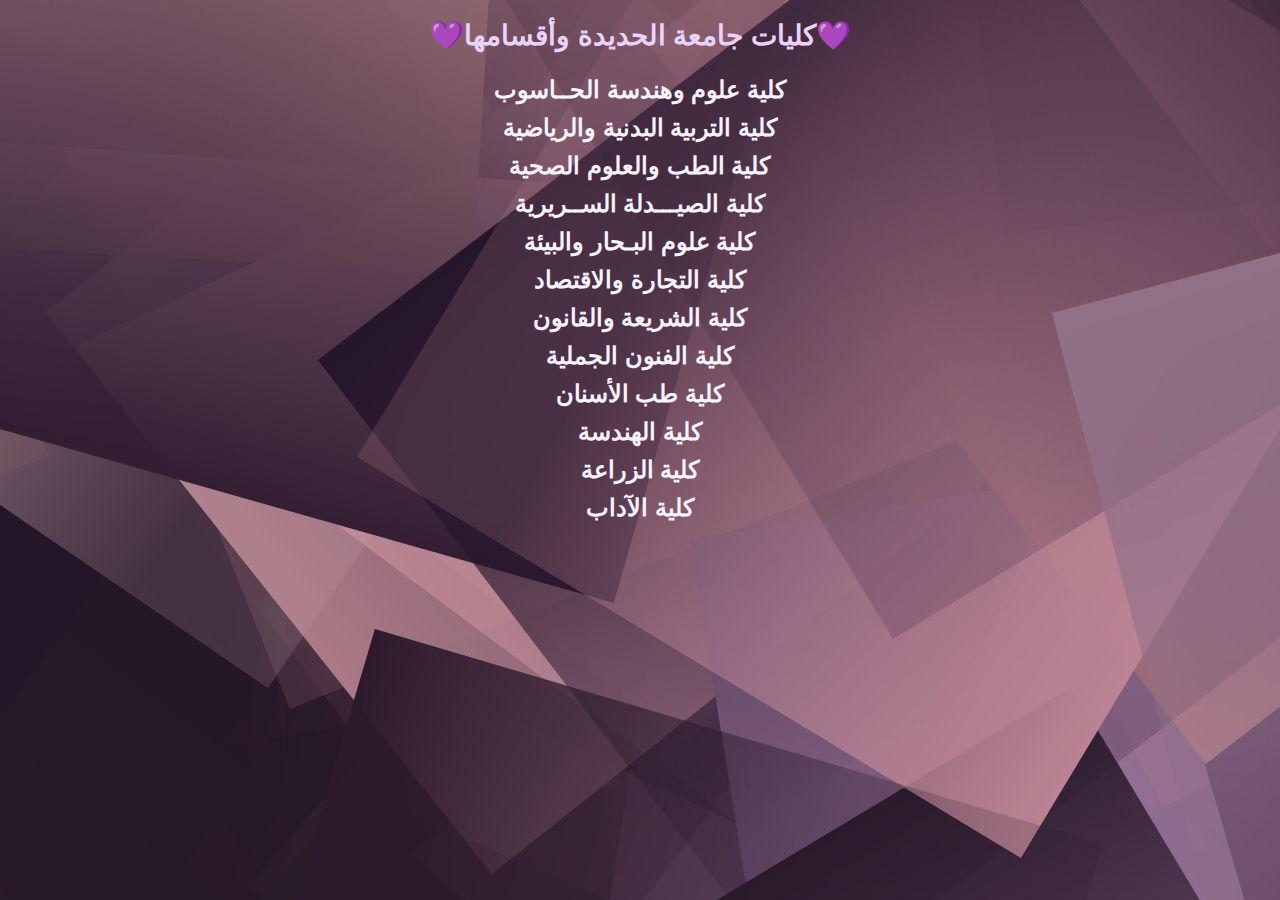
<file: index.html>
<!DOCTYPE html>
<html lang="en">
  <head>
    <meta charset="UTF-8" />
    <meta name="viewport" content="width=device-width, initial-scale=1.0" />
    <title>جامعة الحديدة</title>
    <link rel="stylesheet" href="style.css">
  </head>
  <body dir="rtl">
    <header>  <h1>💜كليات جامعة الحديدة وأقسامها💜</h1> </header>
 <ul>
<li><a href="ComputerScienceAndEngineering.html">كلية علوم وهندسة الحــاسوب</a></li>
<li><a href="PhysicalEducationAndSport.html">كلية التربية البدنية والرياضية</a></li>
<li><a href="MedicineAndHealthSciences.html">كلية الطب والعلوم الصحية </a></li>
<li><a href="ClinicalPharmacy.html">كلية الصيـــدلة الســريرية</a></li>
<li><a href="MarineScienceAndEnvironment.html">كلية علوم البـحار والبيئة</a></li>
<li><a href="CommerceAndEconomics.html">كلية التجارة والاقتصاد</a></li>
<li><a href="ShariaAndLaw.html">كلية الشريعة والقانون</a></li>
<li><a href="FineArts.html">كلية الفنون الجملية</a></li>
<li><a href="Dentistry.html">كلية طب الأسنان</a></li>
<li><a href="Engineering.html">كلية الهندسة</a></li>
<li><a href="Agriculture.html">كلية الزراعة</a></li>
<li><a href="Arts.html">كلية الآداب</a></li>   
</ul>
  </body>
</html>
</file>
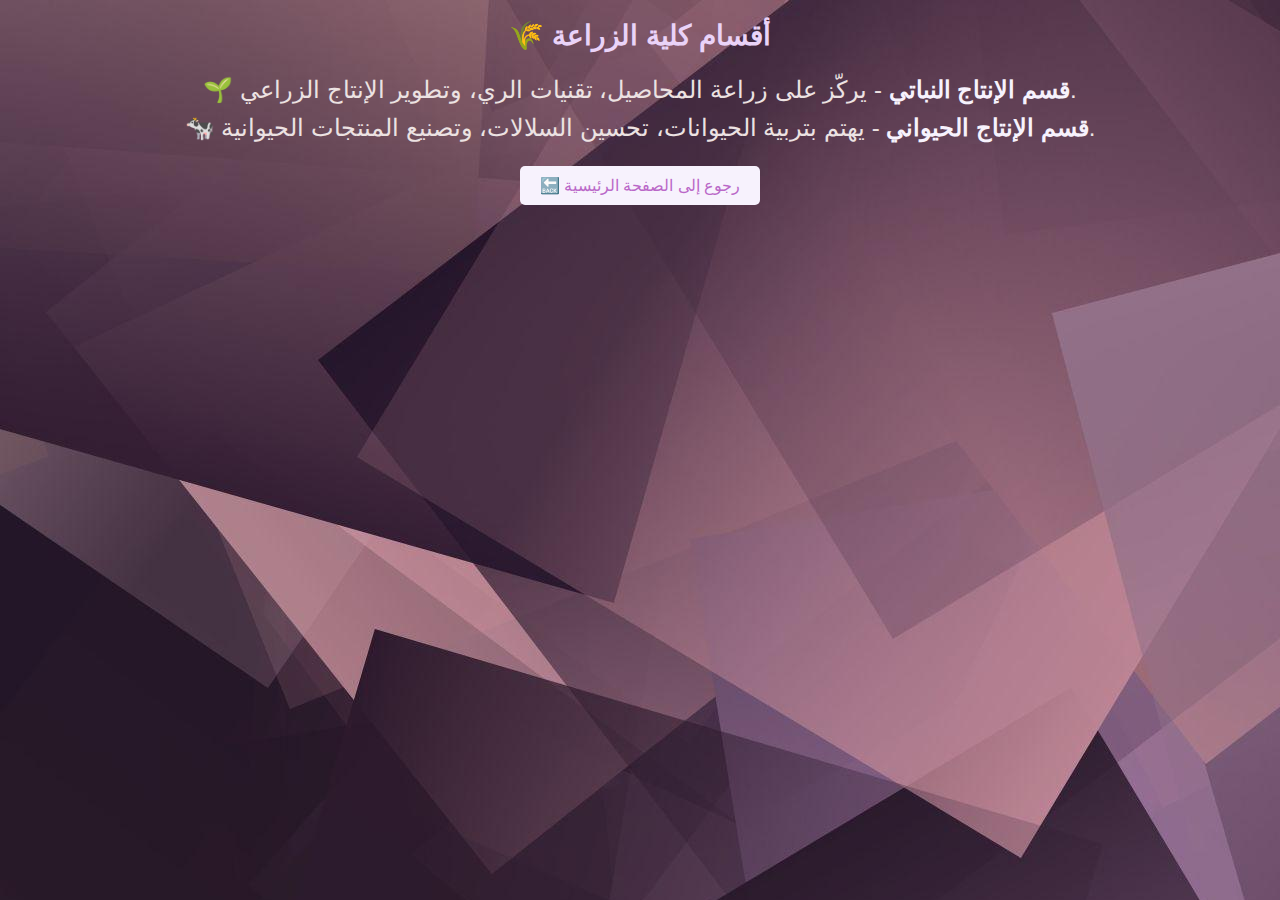
<file: Agriculture.html>
<!DOCTYPE html>
<html lang="en">
<head>
    <meta charset="UTF-8">
    <meta name="viewport" content="width=device-width, initial-scale=1.0">
    <link rel="stylesheet" href="style.css">
    <title>Agriculture</title>
</head>
<body>
 
    <h1>🌾 أقسام كلية الزراعة</h1>

    <ul>
        <li>
            <a href="#">🌱 قسم الإنتاج النباتي</a>  
            - يركّز على زراعة المحاصيل، تقنيات الري، وتطوير الإنتاج الزراعي.
        </li>
        <li>
            <a href="#">🐄 قسم الإنتاج الحيواني</a>  
            - يهتم بتربية الحيوانات، تحسين السلالات، وتصنيع المنتجات الحيوانية.
        </li>
    </ul>

    <a href="index.html">
        <button>🔙 رجوع إلى الصفحة الرئيسية</button>
    </a>

</body>
</html>
</file>
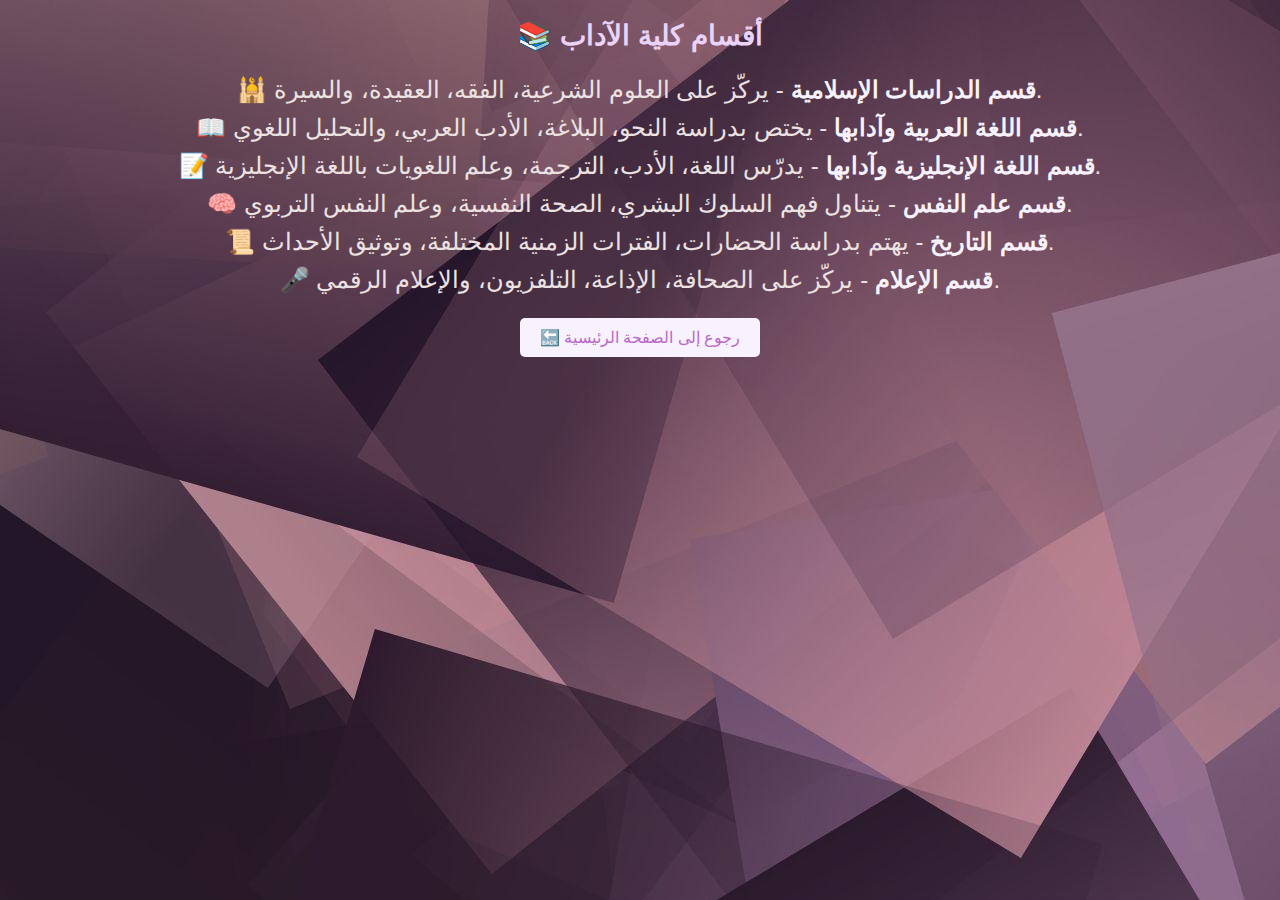
<file: Arts.html>
<!DOCTYPE html>
<html lang="en">
<head>
    <meta charset="UTF-8">
    <meta name="viewport" content="width=device-width, initial-scale=1.0">
    <link rel="stylesheet" href="style.css">

    <title>Arts</title>
</head>
<body>
    <h1>📚 أقسام كلية الآداب</h1>

    <ul>
        <li>
            <a href="#">🕌 قسم الدراسات الإسلامية</a>  
            - يركّز على العلوم الشرعية، الفقه، العقيدة، والسيرة.
        </li>
        <li>
            <a href="#">📖 قسم اللغة العربية وآدابها</a>  
            - يختص بدراسة النحو، البلاغة، الأدب العربي، والتحليل اللغوي.
        </li>
        <li>
            <a href="#">📝 قسم اللغة الإنجليزية وآدابها</a>  
            - يدرّس اللغة، الأدب، الترجمة، وعلم اللغويات باللغة الإنجليزية.
        </li>
        <li>
            <a href="#">🧠 قسم علم النفس</a>  
            - يتناول فهم السلوك البشري، الصحة النفسية، وعلم النفس التربوي.
        </li>
        <li>
            <a href="#">📜 قسم التاريخ</a>  
            - يهتم بدراسة الحضارات، الفترات الزمنية المختلفة، وتوثيق الأحداث.
        </li>
        <li>
            <a href="#">🎤 قسم الإعلام</a>  
            - يركّز على الصحافة، الإذاعة، التلفزيون، والإعلام الرقمي.
        </li>
    </ul>

    <a href="index.html">
        <button>🔙 رجوع إلى الصفحة الرئيسية</button>
    </a>

</body>
</html>
</file>
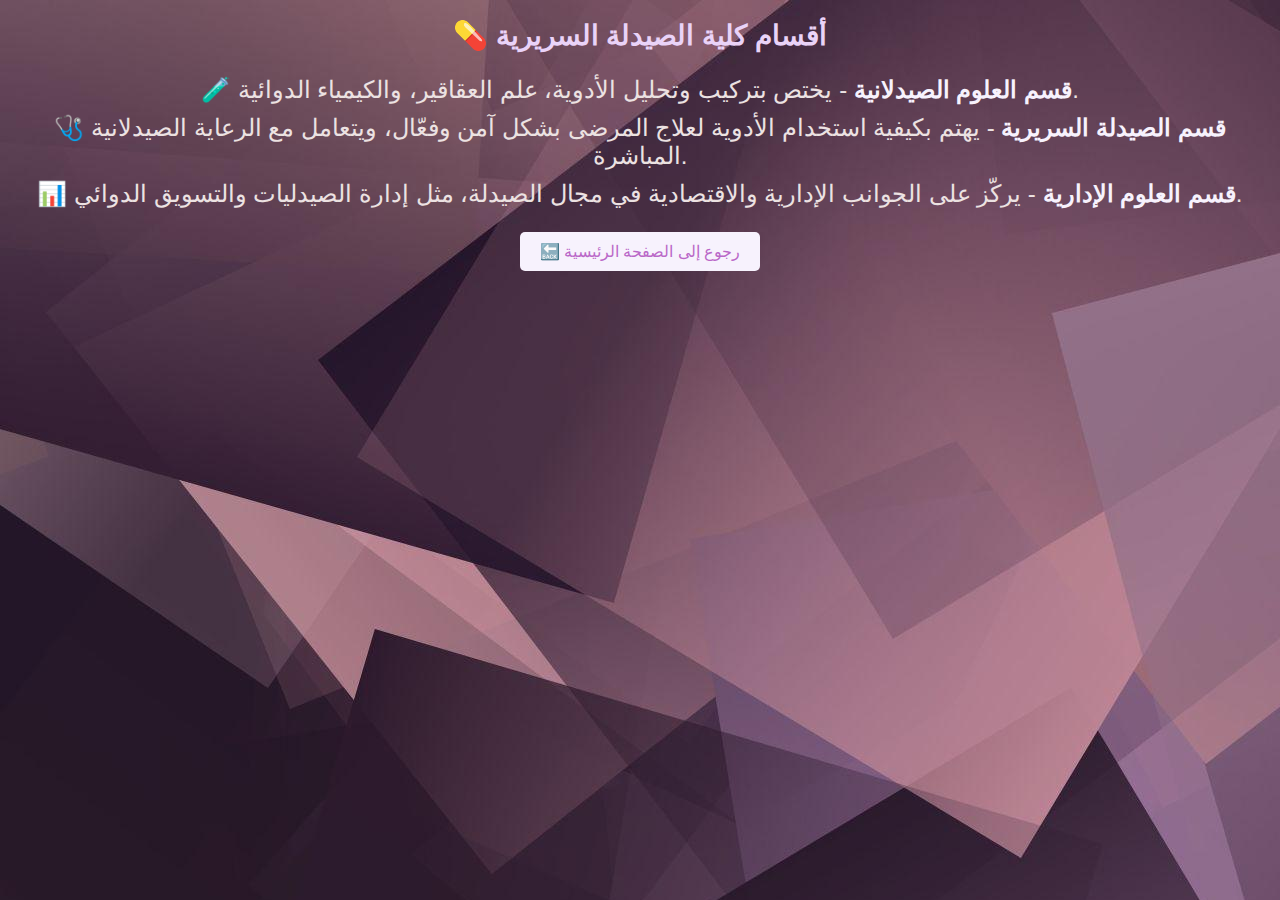
<file: ClinicalPharmacy.html>
<!DOCTYPE html>
<html lang="en">
<head>
    <meta charset="UTF-8">
    <meta name="viewport" content="width=device-width, initial-scale=1.0">
    <link rel="stylesheet" href="style.css">
    <title>Clinical Pharmacy</title>
</head>
<body>
    <h1>💊 أقسام كلية الصيدلة السريرية</h1>

    <ul>
        <li>
            <a href="#">🧪 قسم العلوم الصيدلانية</a>  
            - يختص بتركيب وتحليل الأدوية، علم العقاقير، والكيمياء الدوائية.
        </li>
        <li>
            <a href="#">🩺 قسم الصيدلة السريرية</a>  
            - يهتم بكيفية استخدام الأدوية لعلاج المرضى بشكل آمن وفعّال، ويتعامل مع الرعاية الصيدلانية المباشرة.
        </li>
        <li>
            <a href="#">📊 قسم العلوم الإدارية</a>  
            - يركّز على الجوانب الإدارية والاقتصادية في مجال الصيدلة، مثل إدارة الصيدليات والتسويق الدوائي.
        </li>
    </ul>

    <a href="index.html">
        <button>🔙 رجوع إلى الصفحة الرئيسية</button>
    </a>

</body>
</html>
</file>
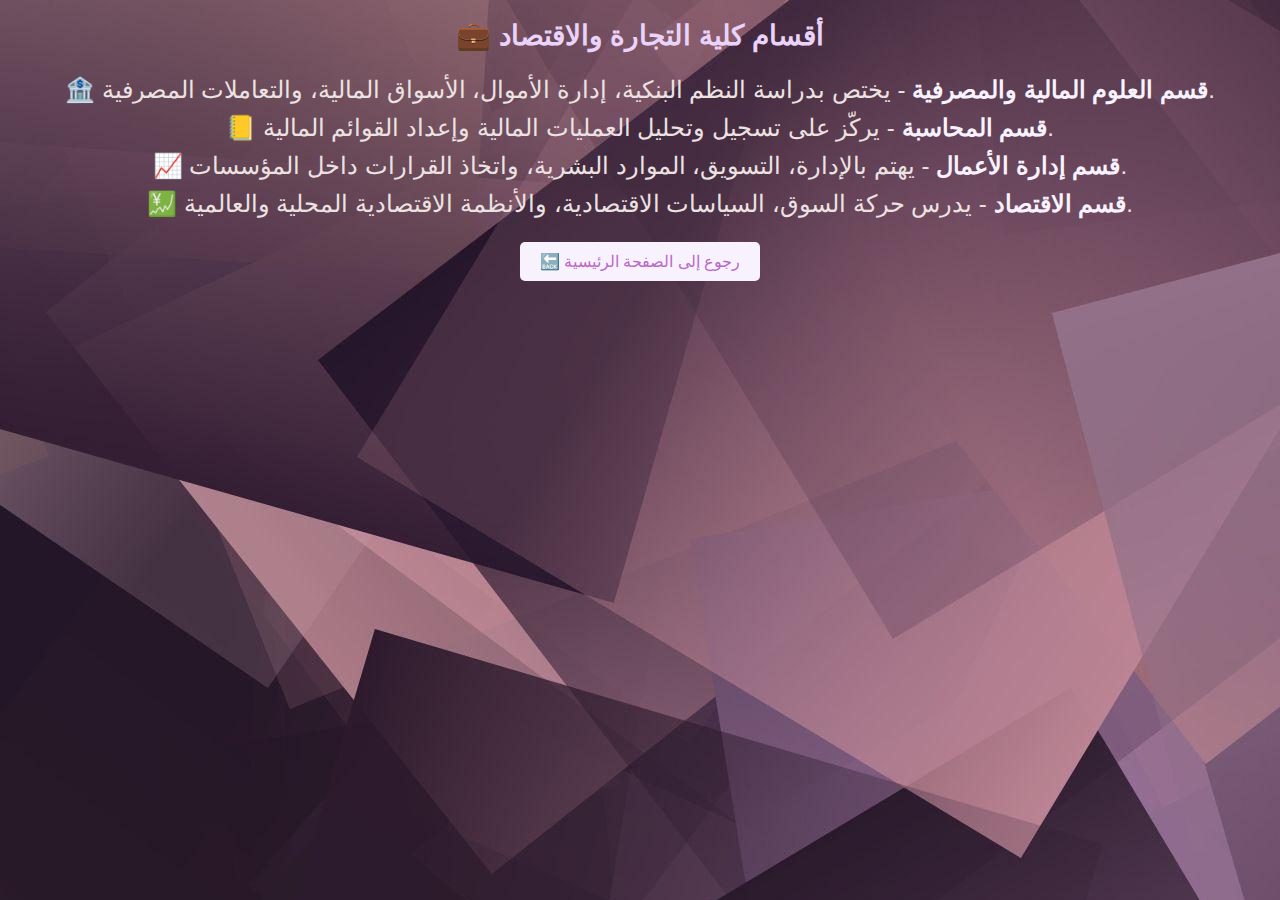
<file: CommerceAndEconomics.html>
<!DOCTYPE html>
<html lang="en">
<head>
    <meta charset="UTF-8">
    <meta name="viewport" content="width=device-width, initial-scale=1.0">
    <link rel="stylesheet" href="style.css">

    <title>Commerce And Economics</title>
</head>
<body>
    <h1>💼 أقسام كلية التجارة والاقتصاد</h1>

    <ul>
        <li>
            <a href="#">🏦 قسم العلوم المالية والمصرفية</a>  
            - يختص بدراسة النظم البنكية، إدارة الأموال، الأسواق المالية، والتعاملات المصرفية.
        </li>
        <li>
            <a href="#">📒 قسم المحاسبة</a>  
            - يركّز على تسجيل وتحليل العمليات المالية وإعداد القوائم المالية.
        </li>
        <li>
            <a href="#">📈 قسم إدارة الأعمال</a>  
            - يهتم بالإدارة، التسويق، الموارد البشرية، واتخاذ القرارات داخل المؤسسات.
        </li>
        <li>
            <a href="#">💹 قسم الاقتصاد</a>  
            - يدرس حركة السوق، السياسات الاقتصادية، والأنظمة الاقتصادية المحلية والعالمية.
        </li>
    </ul>

    <a href="index.html">
        <button>🔙 رجوع إلى الصفحة الرئيسية</button>
    </a>

</body>
</html>
</file>
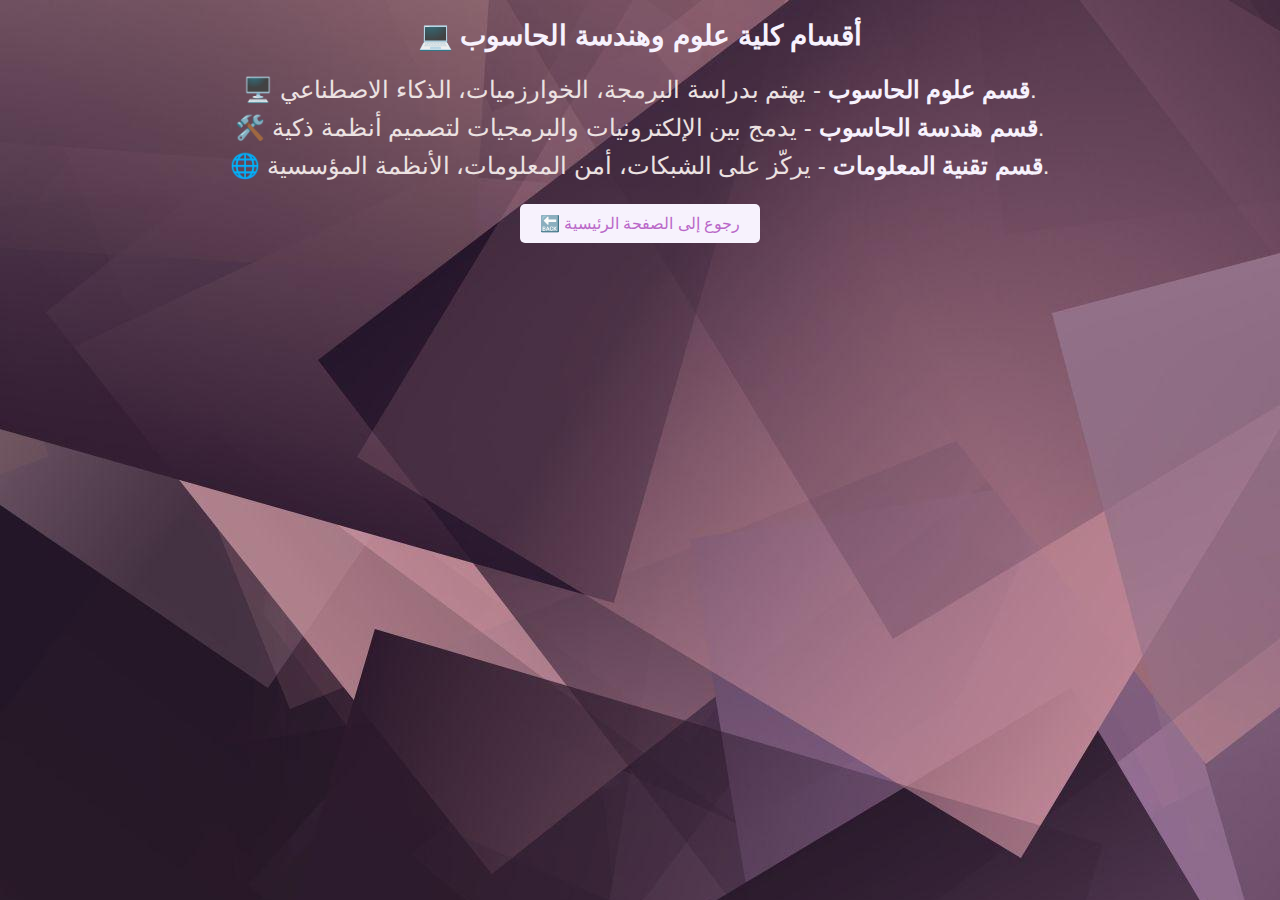
<file: ComputerScienceAndEngineering.html>
<!DOCTYPE html>
<html lang="en">
<head>
    <meta charset="UTF-8">
    <meta name="viewport" content="width=device-width, initial-scale=1.0">
    <link rel="stylesheet" href="style.css">
    <title>Computer Science And Engineering</title>
</head>
<body>
    <h1><a href="https://csae.hoduniv.net.ye/">💻 أقسام كلية علوم وهندسة الحاسوب</a></h1>

    <ul>
        <li><a href="#">🖥️ قسم علوم الحاسوب</a> - يهتم بدراسة البرمجة، الخوارزميات، الذكاء الاصطناعي.</li>
        <li><a href="#">🛠️ قسم هندسة الحاسوب</a> - يدمج بين الإلكترونيات والبرمجيات لتصميم أنظمة ذكية.</li>
        <li><a href="#">🌐 قسم تقنية المعلومات</a> - يركّز على الشبكات، أمن المعلومات، الأنظمة المؤسسية.</li>
    </ul>

    <a href="index.html"><button>🔙 رجوع إلى الصفحة الرئيسية</button></a>

</body>
</html>
</file>
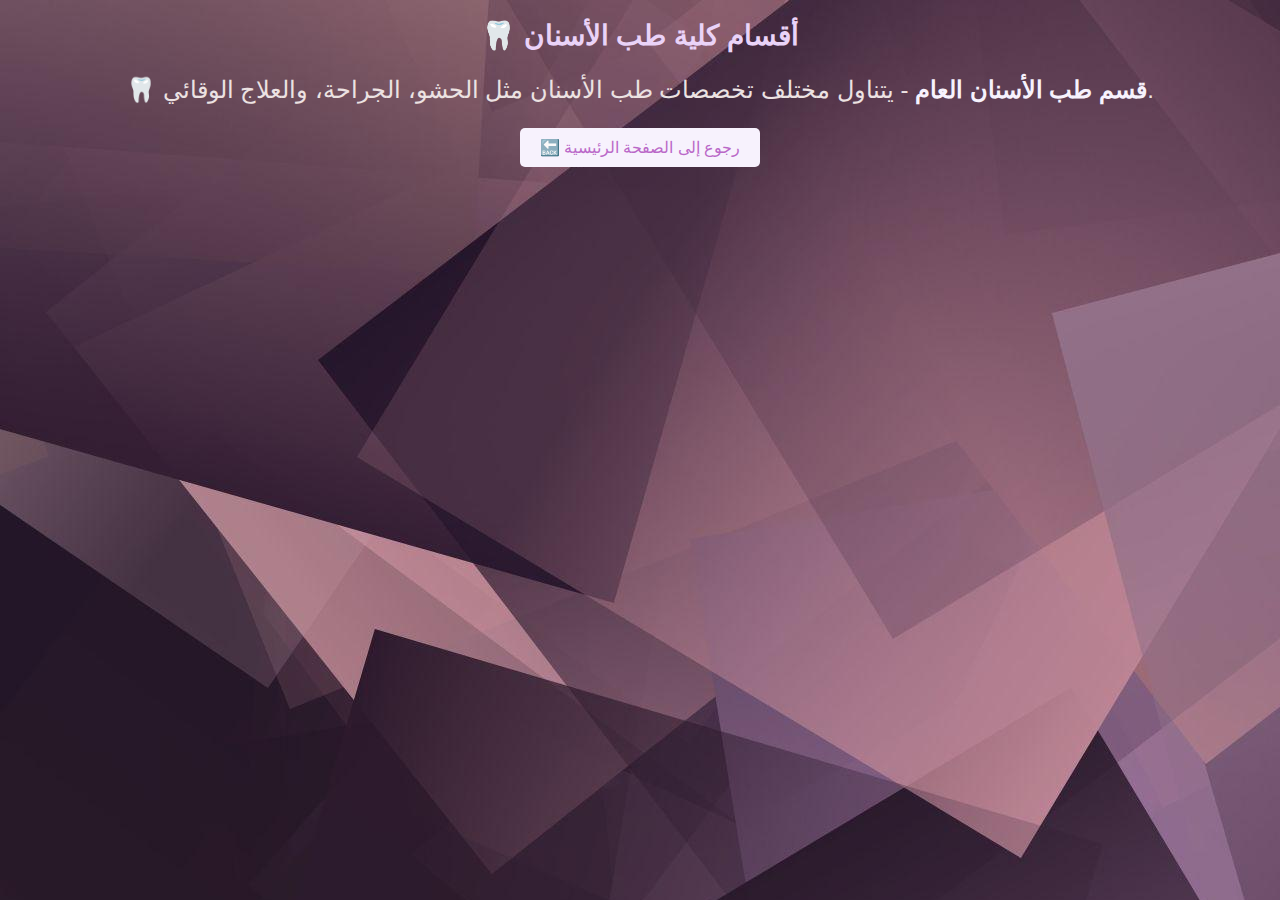
<file: Dentistry.html>
<!DOCTYPE html>
<html lang="en">
<head>
    <meta charset="UTF-8">
    <meta name="viewport" content="width=device-width, initial-scale=1.0">
    <link rel="stylesheet" href="style.css">

    <title>Dentistry</title>
</head>
<body>
    <h1>🦷 أقسام كلية طب الأسنان</h1>

    <ul>
        <li>
            <a href="#">🦷 قسم طب الأسنان العام</a>  
            - يتناول مختلف تخصصات طب الأسنان مثل الحشو، الجراحة، والعلاج الوقائي.
        </li>
    </ul>

    <a href="index.html">
        <button>🔙 رجوع إلى الصفحة الرئيسية</button>
    </a>
</body>
</html>
</file>
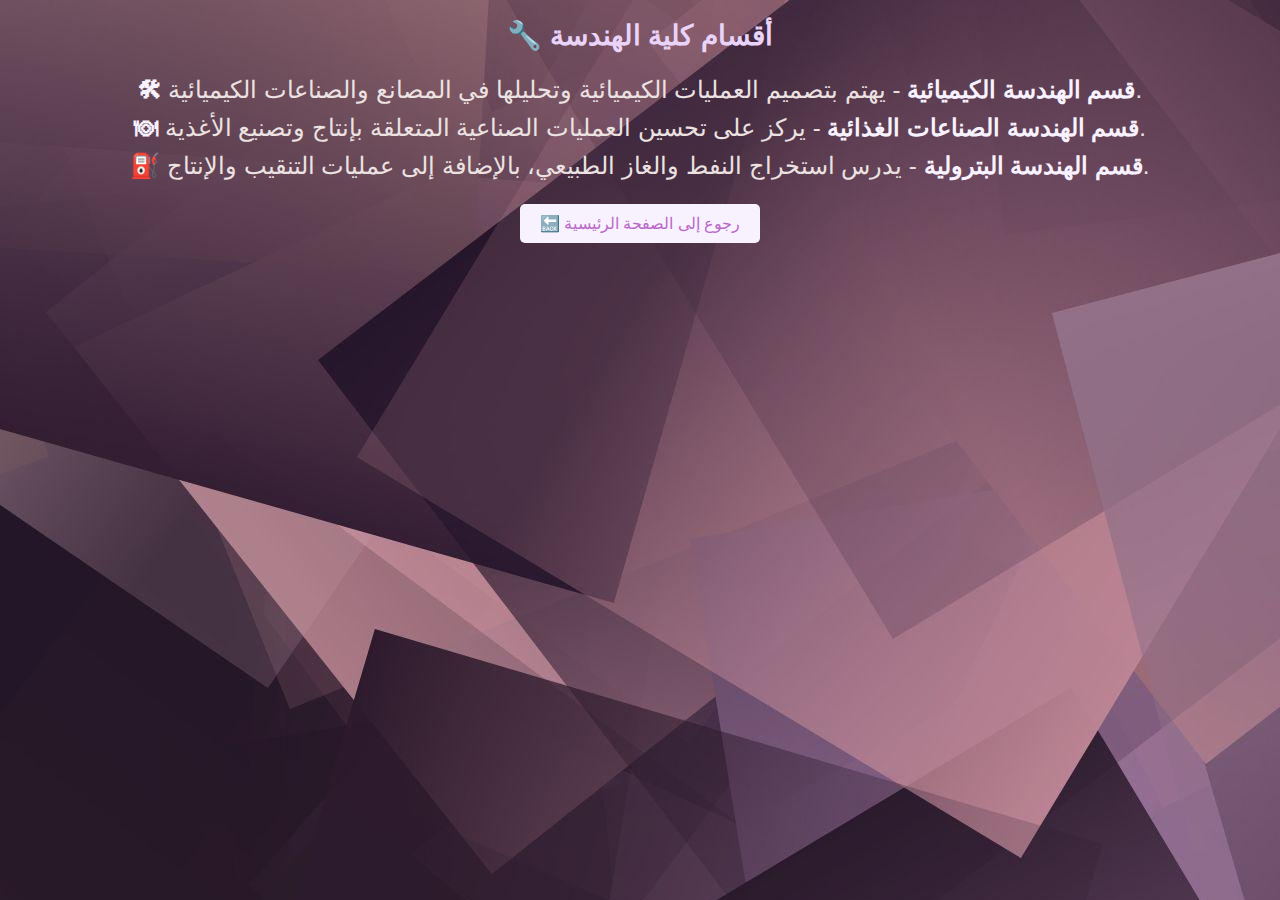
<file: Engineering.html>
<!DOCTYPE html>
<html lang="en">
<head>
    <meta charset="UTF-8">
    <meta name="viewport" content="width=device-width, initial-scale=1.0">
    <link rel="stylesheet" href="style.css">

    <title>Engineering</title>
</head>
<body>
    <h1>🔧 أقسام كلية الهندسة</h1>

    <ul>
        <li>
            <a href="#">🛠 قسم الهندسة الكيميائية</a>  
            - يهتم بتصميم العمليات الكيميائية وتحليلها في المصانع والصناعات الكيميائية.
        </li>
        <li>
            <a href="#">🍽 قسم الهندسة الصناعات الغذائية</a>  
            - يركز على تحسين العمليات الصناعية المتعلقة بإنتاج وتصنيع الأغذية.
        </li>
        <li>
            <a href="#">⛽ قسم الهندسة البترولية</a>  
            - يدرس استخراج النفط والغاز الطبيعي، بالإضافة إلى عمليات التنقيب والإنتاج.
        </li>
    </ul>

    <a href="index.html">
        <button>🔙 رجوع إلى الصفحة الرئيسية</button>
    </a>

</body>
</html>
</file>
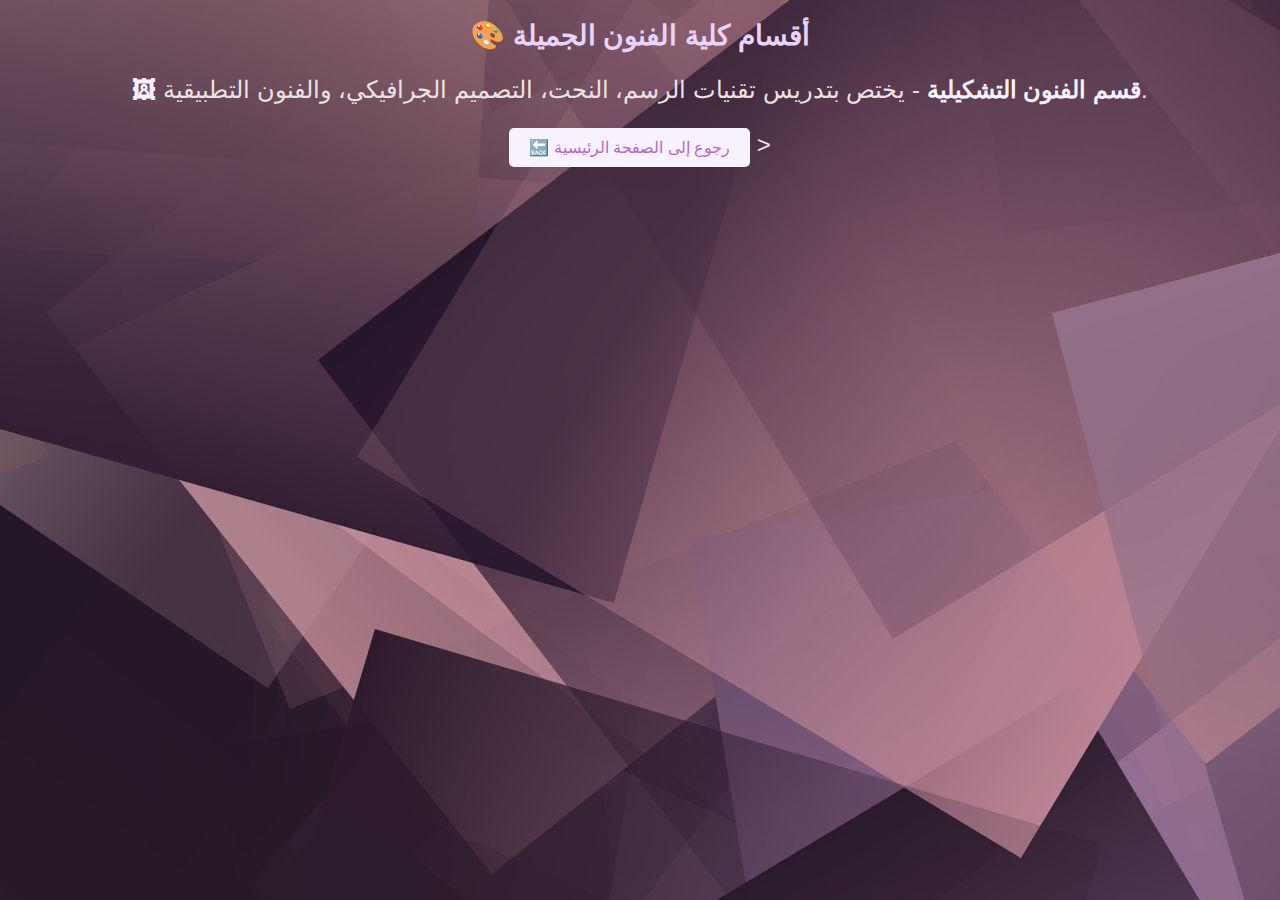
<file: FineArts.html>
<!DOCTYPE html>
<html lang="en">
<head>
    <meta charset="UTF-8">
    <meta name="viewport" content="width=device-width, initial-scale=1.0">
    <link rel="stylesheet" href="style.css">

    <title>Fine Arts</title>
</head>
<body>
    <h1>🎨 أقسام كلية الفنون الجميلة</h1>

    <ul>
        <li>
            <a href="#">🖼 قسم الفنون التشكيلية</a>  
            - يختص بتدريس تقنيات الرسم، النحت، التصميم الجرافيكي، والفنون التطبيقية.
        </li>
    </ul>

    <a href="index.html">
        <button>🔙 رجوع إلى الصفحة الرئيسية</button>
    </a>>
</body>
</html>
</file>
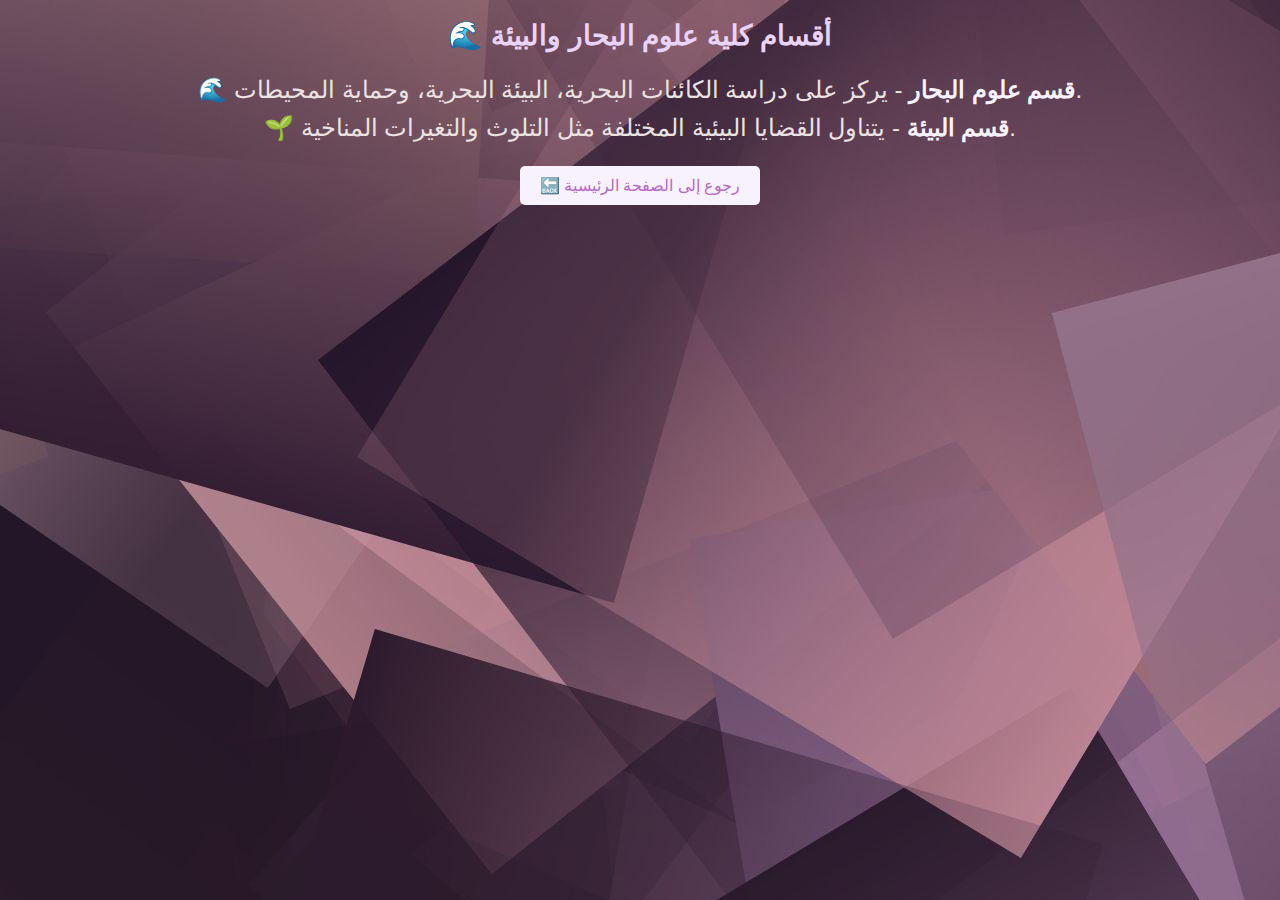
<file: MarineScienceAndEnvironment.html>
<!DOCTYPE html>
<html lang="en">
<head>
    <meta charset="UTF-8">
    <meta name="viewport" content="width=device-width, initial-scale=1.0">
    <link rel="stylesheet" href="style.css">

    <title>Marine Science And Environment</title>
</head>
<body>
    <h1>🌊 أقسام كلية علوم البحار والبيئة</h1>

    <ul>
        <li>
            <a href="#">🌊 قسم علوم البحار</a>  
            - يركز على دراسة الكائنات البحرية، البيئة البحرية، وحماية المحيطات.
        </li>
        <li>
            <a href="#">🌱 قسم البيئة</a>  
            - يتناول القضايا البيئية المختلفة مثل التلوث والتغيرات المناخية.
        </li>
    </ul>

    <a href="index.html">
        <button>🔙 رجوع إلى الصفحة الرئيسية</button>
    </a>

</body>
</html>
</file>
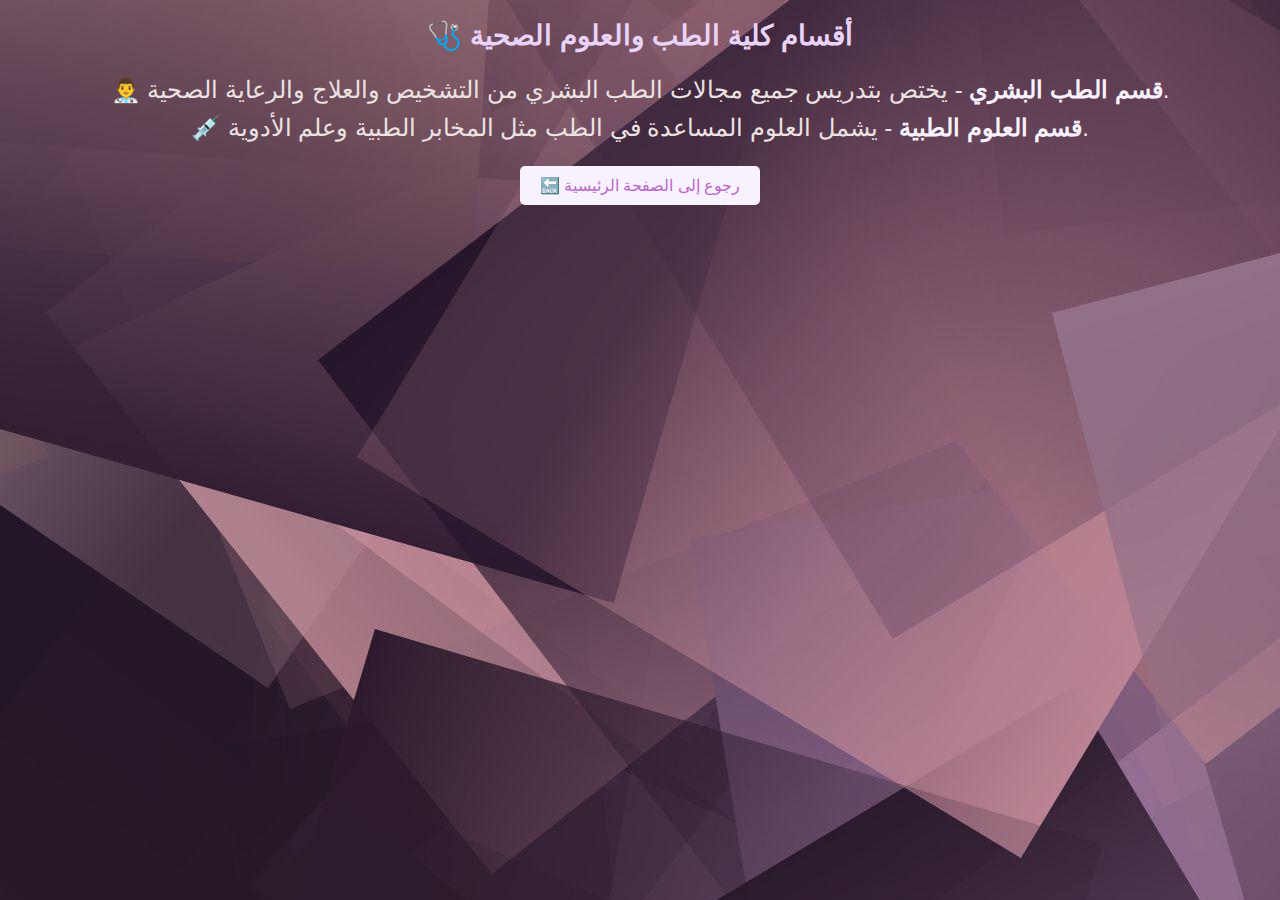
<file: MedicineAndHealthSciences.html>
<!DOCTYPE html>
<html lang="en">
<head>
    <meta charset="UTF-8">
    <meta name="viewport" content="width=device-width, initial-scale=1.0">
    <link rel="stylesheet" href="style.css">

    <title>Medicine And Health Sciences</title>
</head>
<body>
    <h1>🩺 أقسام كلية الطب والعلوم الصحية</h1>

    <ul>
        <li>
            <a href="#">👨‍⚕️ قسم الطب البشري</a>  
            - يختص بتدريس جميع مجالات الطب البشري من التشخيص والعلاج والرعاية الصحية.
        </li>
        <li>
            <a href="#">💉 قسم العلوم الطبية</a>  
            - يشمل العلوم المساعدة في الطب مثل المخابر الطبية وعلم الأدوية.
        </li>
    </ul>

    <a href="index.html">
        <button>🔙 رجوع إلى الصفحة الرئيسية</button>
    </a>
</body>
</html>
</file>
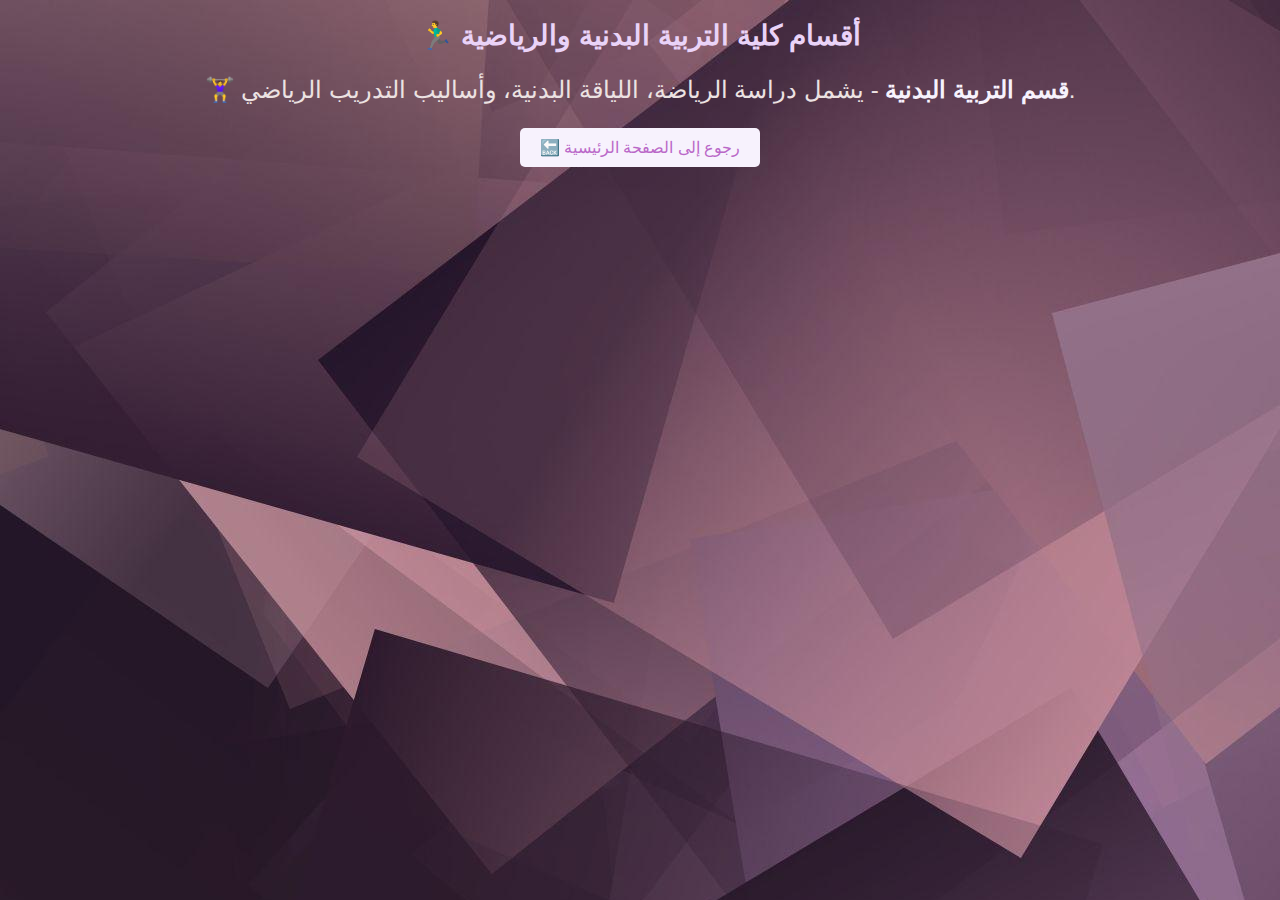
<file: PhysicalEducationAndSport.html>
<!DOCTYPE html>
<html lang="en">
<head>
    <meta charset="UTF-8">
    <meta name="viewport" content="width=device-width, initial-scale=1.0">
    <link rel="stylesheet" href="style.css">

    <title>Physical Education And Sport</title>
</head>
<body>
    <h1>🏃‍♂️ أقسام كلية التربية البدنية والرياضية</h1>

    <ul>
        <li>
            <a href="#">🏋️‍♀️ قسم التربية البدنية</a>  
            - يشمل دراسة الرياضة، اللياقة البدنية، وأساليب التدريب الرياضي.
        </li>
    </ul>

    <a href="index.html">
        <button>🔙 رجوع إلى الصفحة الرئيسية</button>
    </a>

</body>
</html>
</file>
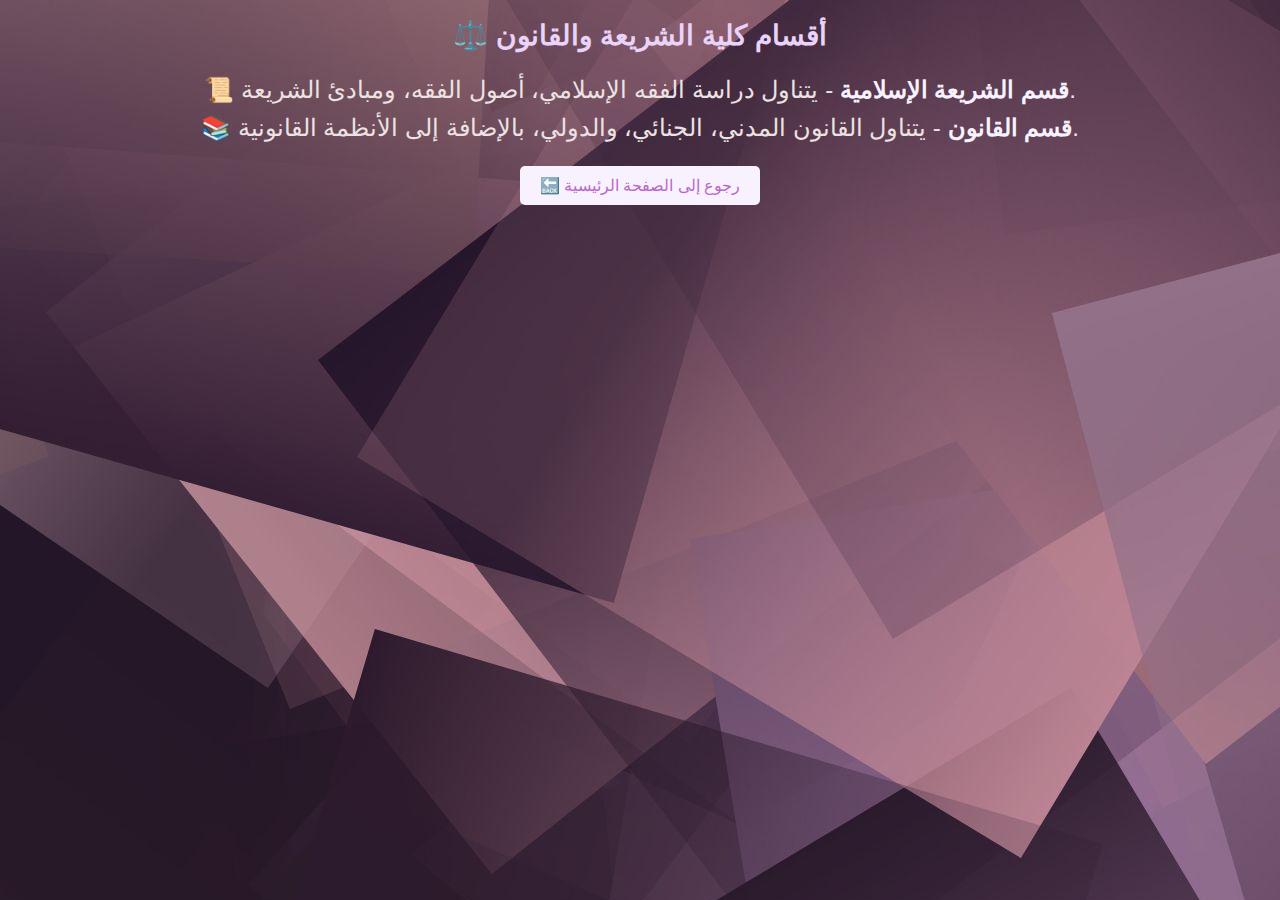
<file: ShariaAndLaw.html>
<!DOCTYPE html>
<html lang="en">
<head>
    <meta charset="UTF-8">
    <meta name="viewport" content="width=device-width, initial-scale=1.0">
    <link rel="stylesheet" href="style.css">

    <title>Sharia And Law</title>
</head>
<body>
    <h1>⚖️ أقسام كلية الشريعة والقانون</h1>

    <ul>
        <li>
            <a href="#">📜 قسم الشريعة الإسلامية</a>  
            - يتناول دراسة الفقه الإسلامي، أصول الفقه، ومبادئ الشريعة.
        </li>
        <li>
            <a href="#">📚 قسم القانون</a>  
            - يتناول القانون المدني، الجنائي، والدولي، بالإضافة إلى الأنظمة القانونية.
        </li>
    </ul>

    <a href="index.html">
        <button>🔙 رجوع إلى الصفحة الرئيسية</button>
    </a>

</body>
</html>
</file>
<file: style.css>
body{
    text-align:center;
    font-family: 'Arial', sans-serif;
    font-size: 24px;
    background-color: #e99dc7;
    color: #ece2e2;
    background-image:url(1.jpg) ;
}
a{
    text-decoration: none;
    color: #f7f2fd;
    font-weight: bold;
}
ul{
    list-style-type: none;
    padding: 0;
}

  h1 {
    color: #ead3f8;
    text-align: center;
    font-size: 28px;
  }
  
  
  li {
    margin: 10px 0;
  }
  
  a:hover {
    color: #ba68c8;
  }
  button{
    background-color: #f7f2fd;
    color: #ba68c8;
    padding: 10px 20px;
    border: none;
    border-radius: 5px;
    cursor: pointer;
    font-size:medium;
  }
  
button  :hover {
 background-color: #ba68c8;
    color: #f7f2fd;
  }
</file>
